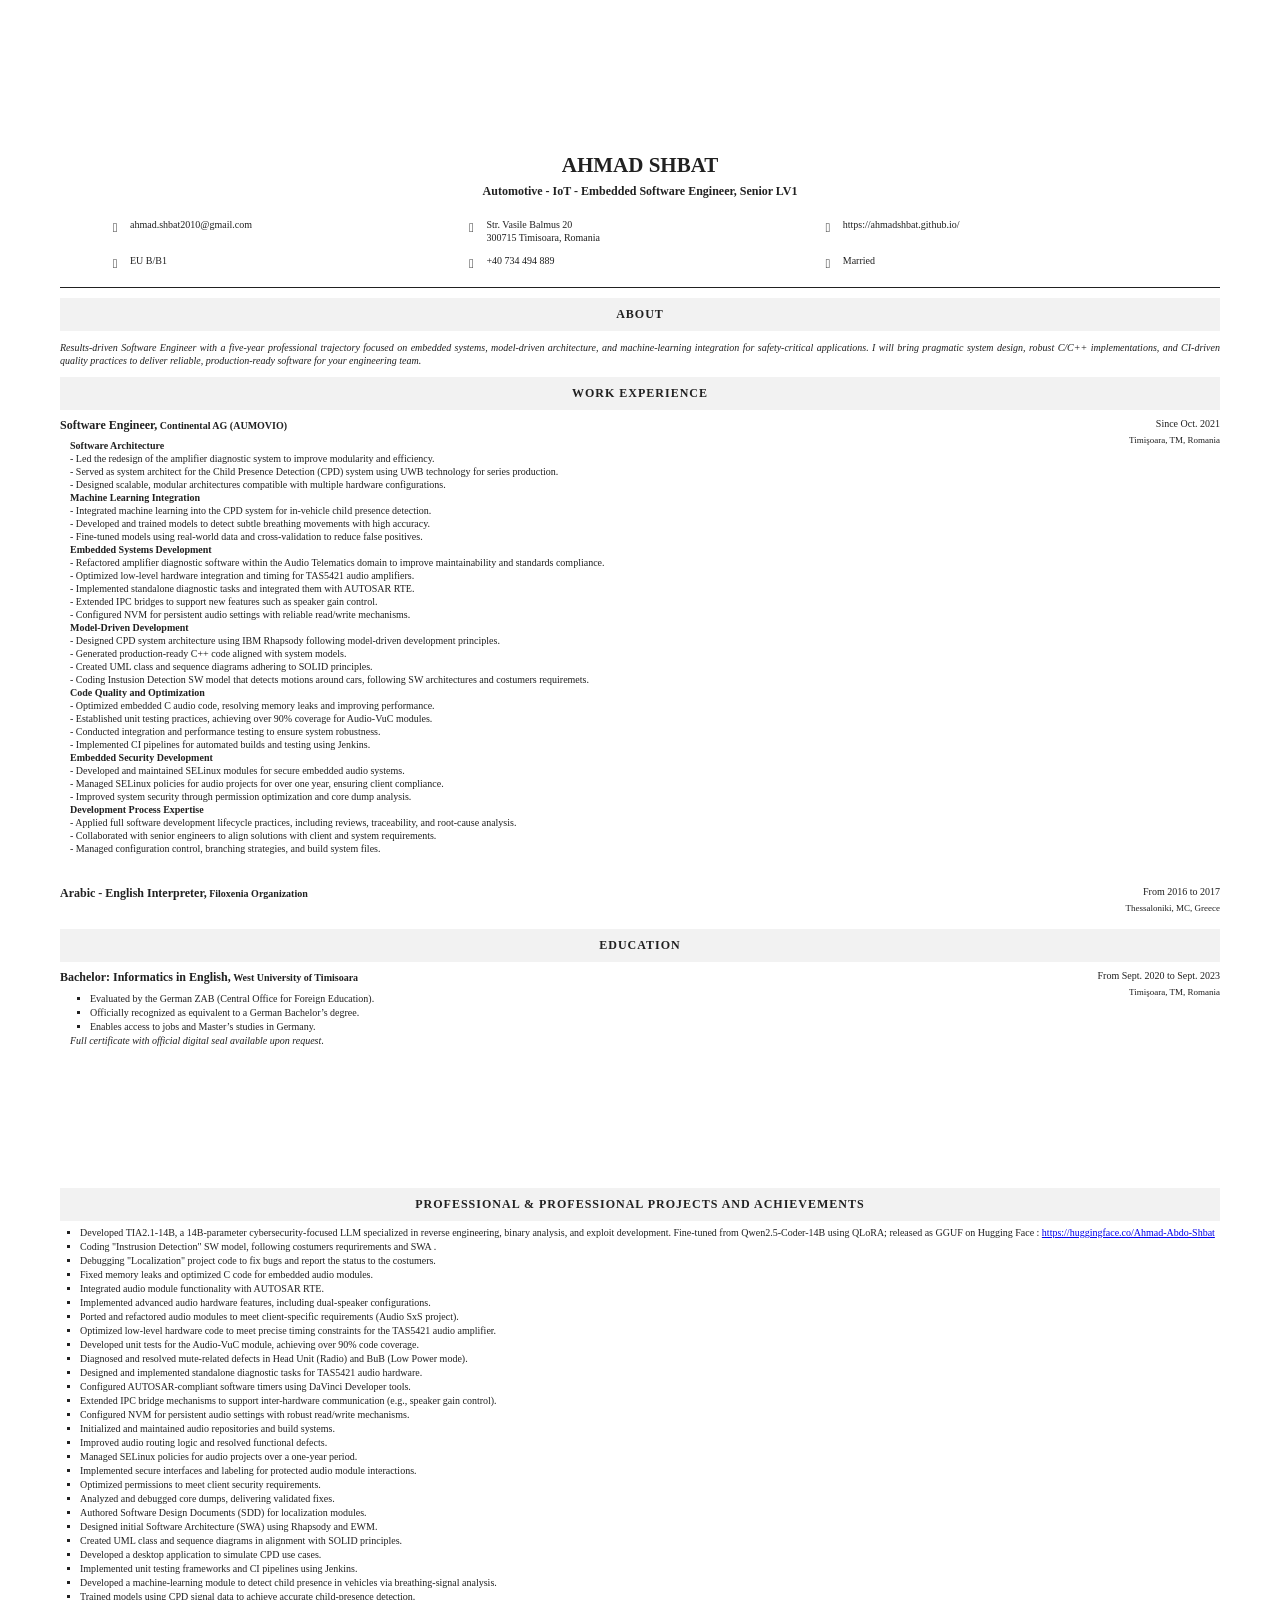
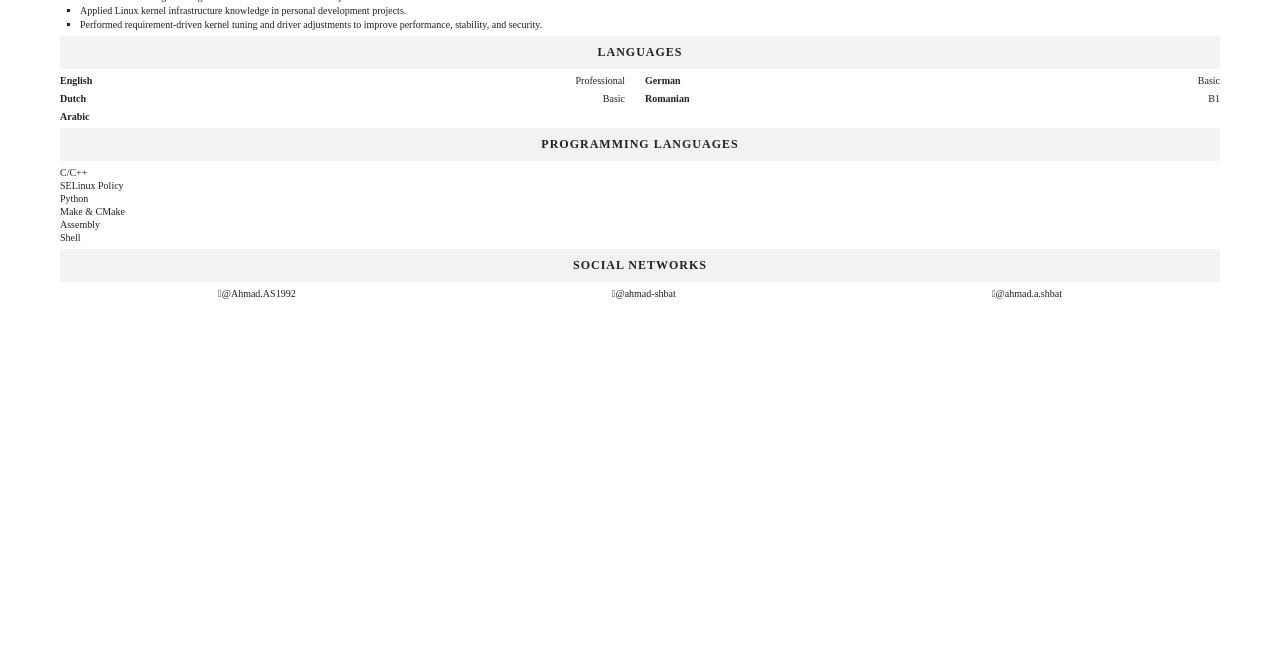
<file: cv.html>
<!DOCTYPE html>
<html>
<head>
  <base href="https://cvdesignr.com/">
  <meta charset="UTF-8">
  <meta name="viewport" content="width=device-width, initial-scale=1.0, shrink-to-fit=no">
  <link rel="apple-touch-icon" sizes="57x57" href="https://cvdesignr.com/apple-icon-57x57.png">
  <link rel="apple-touch-icon" sizes="60x60" href="https://cvdesignr.com/apple-icon-60x60.png">
  <link rel="apple-touch-icon" sizes="72x72" href="https://cvdesignr.com/apple-icon-72x72.png">
  <link rel="apple-touch-icon" sizes="76x76" href="https://cvdesignr.com/apple-icon-76x76.png">
  <link rel="apple-touch-icon" sizes="114x114" href="https://cvdesignr.com/apple-icon-114x114.png">
  <link rel="apple-touch-icon" sizes="120x120" href="https://cvdesignr.com/apple-icon-120x120.png">
  <link rel="apple-touch-icon" sizes="144x144" href="https://cvdesignr.com/apple-icon-144x144.png">
  <link rel="apple-touch-icon" sizes="152x152" href="https://cvdesignr.com/apple-icon-152x152.png">
  <link rel="apple-touch-icon" sizes="180x180" href="https://cvdesignr.com/apple-icon-180x180.png">
  <link rel="icon" type="image/png" sizes="192x192" href="https://cvdesignr.com/android-icon-192x192.png">
  <link rel="icon" type="image/png" sizes="32x32" href="https://cvdesignr.com/favicon-32x32.png">
  <link rel="icon" type="image/png" sizes="96x96" href="https://cvdesignr.com/favicon-96x96.png">
  <link rel="icon" type="image/png" sizes="16x16" href="https://cvdesignr.com/favicon-16x16.png">
  <link rel="manifest" href="https://cvdesignr.com/manifest.json">
  <meta name="msapplication-TileColor" content="#ffffff">
  <meta name="msapplication-TileImage" content="https://cvdesignr.com/ms-icon-144x144.png">
  <meta name="theme-color" content="#ffffff">
  <meta name="robots" content="noindex, nofollow">

    <link rel="stylesheet" href="/build/6343.6c8b109a.css" type="text/css" /><link rel="stylesheet" href="/build/publicResume.6b8291c0.css" type="text/css" />

      <style>
      #
      u6a5cbfc5f150d
      .cv-page p span a {
        pointer-events: all;
      }
    </style>
    <style type="text/css">
@font-face {
	font-family: "OpenSans";
	src: url('https://cvdesignr.com/site/template/assets/fonts/opensans-bold-webfont.woff2') format('woff2'), url('https://cvdesignr.com/site/template/assets/fonts/opensans-bold-webfont.woff') format('woff');
	font-weight: 700;
	font-style: normal;
}
@font-face {
	font-family: "OpenSans";
	src: url('https://cvdesignr.com/site/template/assets/fonts/opensans-regular-webfont.woff2') format('woff2'), url('https://cvdesignr.com/site/template/assets/fonts/opensans-regular-webfont.woff') format('woff');
	font-weight: 500;
	font-style: normal;
}
@font-face {
	font-family: "OpenSans";
	src: url('https://cvdesignr.com/site/template/assets/fonts/opensans-light-webfont.woff2') format('woff2'), url('https://cvdesignr.com/site/template/assets/fonts/opensans-light-webfont.woff') format('woff');
	font-weight: 100;
	font-style: normal;
}
</style>
<style type="text/css">
    @page { margin: 0cm; size: A4;}
    #u6a5cbfc5f150d * {margin:0;padding:0;box-sizing:border-box;font-size:14px;line-height:20px;}
    #u6a5cbfc5f150d b {
      font-weight: bold !important;
    }
    #u6a5cbfc5f150d sup {
      font-size: 90%;
      line-height: 0;
    }
    #u6a5cbfc5f150d b * {
      font-weight: bold !important;
    }
		#u6a5cbfc5f150d .cv-information-line.EMAIL a{ color: inherit; text-decoration: none; }
#u6a5cbfc5f150d .cv-information-line.WEBSITE a{ color: inherit; text-decoration: none; }
#u6a5cbfc5f150d .cv-information-line.DISABLED > .disabled-custom{
  font-size: 0.8em;
}
#u6a5cbfc5f150d .cv-information-line{ padding-left:25px; position:relative;word-wrap: break-word; }
#u6a5cbfc5f150d .cv-information-line:before{ font-family: 'FontAwesome'; position:absolute; left:0; top: 1px; font-size:13px; line-height:17px; text-align:center; width:20px; }
#u6a5cbfc5f150d .cv-information-line.EMAIL:before{ content: '\f0e0'; }
#u6a5cbfc5f150d .cv-information-line.BIRTH_DATE:before{ content: '\f073'; }
#u6a5cbfc5f150d .cv-information-line.WEBSITE:before{ content: '\f0c1'; }
#u6a5cbfc5f150d .cv-information-line.CAR_OWNER:before{ content: '\f1b9'; }
#u6a5cbfc5f150d .cv-information-line.BIKE_OWNER:before{ content: '\f206'; }
#u6a5cbfc5f150d .cv-information-line.MOBILE_PHONE:before{ content: '\f098'; }
#u6a5cbfc5f150d .cv-information-line.HOME_PHONE:before{ content: '\f098'; }
#u6a5cbfc5f150d .cv-information-line.MARITAL_STATUS:before{ content: '\f0c0'; }
#u6a5cbfc5f150d .cv-information-line.REMOTE_WORK:before{ content: '\f109'; }
#u6a5cbfc5f150d .cv-information-line.ADDRESS:before{ content: '\f015'; }
#u6a5cbfc5f150d .cv-information-line.NATIONALITY:before{ content: '\f11d'; }
#u6a5cbfc5f150d .cv-information-line.DRIVING_LICENSES:before{ content: '\f2c3'; }
#u6a5cbfc5f150d .cv-information-line.WORK_PERMITS:before{ content: '\f0f2'; }
#u6a5cbfc5f150d .cv-information-line.GEO_MOBILITY:before{ content: '\f041'; }
#u6a5cbfc5f150d .cv-information-line.DISABLED:before{ content: '\f29a'; }
#u6a5cbfc5f150d .cv-information-line.EMAIL{
  white-space: nowrap;
  word-break: normal;
}
#u6a5cbfc5f150d .block-csial .content-container .info-title{ display:none }
#u6a5cbfc5f150d .block-csial .content-container .info a{
    color: inherit;
    text-decoration: none;
}
#u6a5cbfc5f150d .nt-username a{
    color: inherit;
    text-decoration: none;
}




@font-face {
    font-family: 'Socicon';
    src: url('https://cvdesignr.com/site/template/views/templates/common/socialFont/Socicon.eot?xvgs9q');
    src: url('https://cvdesignr.com/site/template/views/templates/common/socialFont/Socicon.eot?xvgs9q#iefix') format('embedded-opentype'), url('https://cvdesignr.com/site/template/views/templates/common/socialFont/Socicon.woff2?xvgs9q') format('woff2'), url('https://cvdesignr.com/site/template/views/templates/common/socialFont/Socicon.ttf?xvgs9q') format('truetype'), url('https://cvdesignr.com/site/template/views/templates/common/socialFont/Socicon.woff?xvgs9q') format('woff'), url('https://cvdesignr.com/site/template/views/templates/common/socialFont/Socicon.svg?xvgs9q#Socicon') format('svg');
    font-weight: normal;
    font-style: normal;
}
#u6a5cbfc5f150d .block-csial .content-container{
    position:relative;
    overflow-wrap: break-word;
    word-wrap: break-word;
    -ms-word-break: break-all;
    word-break: break-all;
    word-break: break-word;
}
#u6a5cbfc5f150d .block-csial .content-container .socnrk-icon{ text-align: left; }
#u6a5cbfc5f150d .block-csial .content-container .socnrk-icon:before{
    position:absolute;
    width:18px;
    height:18px;
    left:0;
    top:0;
    background-size:contain;
    background-position:center;
}
#u6a5cbfc5f150d .nt-name.socnrk-icon{
    height: 18px;
    display: inline-block;
    position: relative;
    vertical-align: middle;
    width: 18px;
}
#u6a5cbfc5f150d .nt-username{
    display:inline-block;
}
#u6a5cbfc5f150d .socnrk-icon:before{
    /* use !important to prevent issues with browser extensions that change fonts */
    font-family: 'Socicon' !important;
    speak: none;
    font-style: normal;
    font-weight: normal;
    font-variant: normal;
    text-transform: none;
    line-height: 1;
    /* Better Font Rendering =========== */
    -webkit-font-smoothing: antialiased;
    -moz-osx-font-smoothing: grayscale;
}
#u6a5cbfc5f150d .socnrk-icon.bitbucket:before{
content: "\e909";
}
#u6a5cbfc5f150d .socnrk-icon.microsoft:before{
content: "\e90e";
}
#u6a5cbfc5f150d .socnrk-icon.messenger:before{
content: "\e906";
}
#u6a5cbfc5f150d .socnrk-icon.gamewisp:before{
content: "\e905";
}
#u6a5cbfc5f150d .socnrk-icon.behance:before{
content: "\e010";
}
#u6a5cbfc5f150d .socnrk-icon.deviantart:before{
content: "\e01a";
}
#u6a5cbfc5f150d .socnrk-icon.dribbble:before{
content: "\e021";
}
#u6a5cbfc5f150d .socnrk-icon.drupal:before{
content: "\e022";
}
#u6a5cbfc5f150d .socnrk-icon.facebook:before{
content: "\e028";
}
#u6a5cbfc5f150d .socnrk-icon.github:before{
content: "\e032";
}
#u6a5cbfc5f150d .socnrk-icon.google:before{
content: "\e034";
}
#u6a5cbfc5f150d .socnrk-icon.googleplus:before{
content: "\e038";
}
#u6a5cbfc5f150d .socnrk-icon.instagram:before{
content: "\e044";
}
#u6a5cbfc5f150d .socnrk-icon.linkedin:before{
content: "\e04c";
}
#u6a5cbfc5f150d .socnrk-icon.outlook:before{
content: "\e05d";
}
#u6a5cbfc5f150d .socnrk-icon.skype:before{
content: "\e073";
}
#u6a5cbfc5f150d .socnrk-icon.stackoverflow:before{
content: "\e07b";
}
#u6a5cbfc5f150d .socnrk-icon.telegram:before{
content: "\e087";
}
#u6a5cbfc5f150d .socnrk-icon.tumblr:before{
content: "\e08b";
}
#u6a5cbfc5f150d .socnrk-icon.twitter:before{
content: "\e08d";
}
#u6a5cbfc5f150d .socnrk-icon.viadeo:before{
content: "\e090";
}
#u6a5cbfc5f150d .socnrk-icon.vkontakte:before{
content: "\e095";
}
#u6a5cbfc5f150d .socnrk-icon.whatsapp:before{
content: "\e099";
}
#u6a5cbfc5f150d .socnrk-icon.xing:before{
content: "\e09f";
}
#u6a5cbfc5f150d .socnrk-icon.youtube:before{
content: "\e0a5";
}
#u6a5cbfc5f150d .socnrk-icon.pinterest:before{
content: "\e063";
}
#u6a5cbfc5f150d .socnrk-icon.researchgate:before{
content: "\e06e";
}
#u6a5cbfc5f150d .socnrk-icon.wechat:before{
font-family: 'FontAwesome' !important;
content: '\f1d7';
}
#u6a5cbfc5f150d .socnrk-icon.gitlab:before{
font-family: 'FontAwesome' !important;
content: '\f296';
}
#u6a5cbfc5f150d .socnrk-icon.twitch:before{
font-family: 'FontAwesome' !important;
content: '\f1e8';
}
#u6a5cbfc5f150d .socnrk-icon.kick:before{
font-family: inherit !important;
content: '';
display: inline-block;
width: 18px;
height: 18px;
background-color: currentColor;
-webkit-mask-image: url("data:image/svg+xml,%3Csvg xmlns='http://www.w3.org/2000/svg' viewBox='0 0 24 24'%3E%3Cpath fill='%23000' d='M1.333 0h8v5.333H12V2.667h2.667V0h8v8H20v2.667h-2.667v2.666H20V16h2.667v8h-8v-2.667H12v-2.666H9.333V24h-8Z'/%3E%3C/svg%3E");
mask-image: url("data:image/svg+xml,%3Csvg xmlns='http://www.w3.org/2000/svg' viewBox='0 0 24 24'%3E%3Cpath fill='%23000' d='M1.333 0h8v5.333H12V2.667h2.667V0h8v8H20v2.667h-2.667v2.666H20V16h2.667v8h-8v-2.667H12v-2.666H9.333V24h-8Z'/%3E%3C/svg%3E");
-webkit-mask-size: contain;
mask-size: contain;
-webkit-mask-position: center;
mask-position: center;
-webkit-mask-repeat: no-repeat;
mask-repeat: no-repeat;
}
#u6a5cbfc5f150d .socnrk-icon.tiktok:before{
font-family: 'FontAwesome' !important;
  content: "\f14c";
}
#u6a5cbfc5f150d .cv-page p span a{color:inherit!important;text-decoration:underline;pointer-events:none}
#u6a5cbfc5f150d .cv-page p a{color:#00e!important;text-decoration:underline;pointer-events:none}
#u6a5cbfc5f150d .cv-page .content-container ul p{}
#u6a5cbfc5f150d .cv-page .content-container p strong{font-weight: bold;}
#u6a5cbfc5f150d .cv-page .content-container p strong *{font-weight: bold;}
#u6a5cbfc5f150d .cv-page .content-container p u{text-decoration:underline;}
#u6a5cbfc5f150d .cv-page .content-container p u *{text-decoration:underline;}
#u6a5cbfc5f150d .cv-page .content-container p{margin: 0 !important;}
#u6a5cbfc5f150d .cv-page .content-container p::before{content: ""; display: inline-block;}
#u6a5cbfc5f150d .cv-page .block-free ul p{}
#u6a5cbfc5f150d .cv-page .block-free p strong{font-weight: bold;}
#u6a5cbfc5f150d .cv-page .block-free p strong *{font-weight: bold;}
#u6a5cbfc5f150d .cv-page .block-free p u{text-decoration:underline;}
#u6a5cbfc5f150d .cv-page .block-free p u *{text-decoration:underline;}
#u6a5cbfc5f150d .cv-page .block-free p{margin: 0 !important;}
#u6a5cbfc5f150d .cv-page .block-free p::before{content: ""; display: inline-block;}
#u6a5cbfc5f150d *{
    font-size: 10px;
    line-height: 13px;
            font-family: 'OpenSans';
                font-weight: 500;
        color: #212121;
  }
#u6a5cbfc5f150d .block-csial .content-container .socnrk-icon::before{
    color: #212121;
    position: relative;
    width: auto;
    height: auto;
    left: auto;
    top: auto;
  }
#u6a5cbfc5f150d .nt-name.socnrk-icon{
    display: inline-block;
    position: relative;
    vertical-align: baseline;
    height: auto;
    width: auto;
  }
#u6a5cbfc5f150d .template-base{
    position: relative;
    width: 100%;
    padding: 40px;
    min-height: 29.7cm;
    display: -webkit-box;
    display: -ms-flexbox;
    display: flex;
    -webkit-box-orient: vertical;
    -webkit-box-direction: normal;
    -ms-flex-direction: column;
    flex-direction: column;
  }
#u6a5cbfc5f150d .header{
    position: relative;
    min-height: 140px;
    z-index: 2;
    display: flex;
    flex-direction: column;
  }
#u6a5cbfc5f150d .header::after{
    content: '';
    display: block;
    clear: both;
  }
#u6a5cbfc5f150d .header__photo .cv-photo{
    margin: 0 auto;
  }
#u6a5cbfc5f150d .header__photo{
    margin-bottom: 5px;
  }
#u6a5cbfc5f150d .block-csial .content-container .nt-username{
    vertical-align: baseline;
  }
#u6a5cbfc5f150d .cv-photo{
    display: block;
    width: 200px;
    height: 200px;
    border-radius: 0;
          border-radius: 50%;
      }
#u6a5cbfc5f150d .header__meta{
    min-height: 100px;
    position: relative;
    min-width: 100%;
    border-bottom: #212121 1.5px solid;
    padding-bottom: 10px;
  }
#u6a5cbfc5f150d .header__meta--photo{
    padding-left: 40px;
    padding-right: 40px;
    min-width: unset;
    float: none;
    overflow: hidden;
  }
#u6a5cbfc5f150d .meta__bio-container.meta__bio-container--empty{
    display: none;
  }
#u6a5cbfc5f150d .cv-bio.set-bio{
    font-style: italic;
  }
#u6a5cbfc5f150d .meta__name{
    padding-bottom: 9px;
    text-align: center;
  }
#u6a5cbfc5f150d .header__meta .meta__name h1 .cv-username{
    color: #212121;
    padding-bottom: 5px;
          font-family: 'OpenSans';
              font-weight: 700;
        font-size: 21px;
    line-height: 18px;
  }
#u6a5cbfc5f150d .firstname{
    color: inherit;
    font-size: inherit;
    font-weight: inherit;
    line-height: inherit;
    font-family: inherit;
  }
#u6a5cbfc5f150d .lastname{
    color: inherit;
    font-size: inherit;
    font-weight: inherit;
    line-height: inherit;
    font-family: inherit;
        text-transform: uppercase;
      }
#u6a5cbfc5f150d .meta__name::after{
    content: '';
    clear: both;
    display: block;
  }
#u6a5cbfc5f150d .meta__information{
    padding-top: 10px;;
  }
#u6a5cbfc5f150d .footer{
    float: left;
    width: 100%;
  }
#u6a5cbfc5f150d .columns-SOCIAL_NETWORKS{
    display: -webkit-box;
    display: -ms-flexbox;
    display: flex;
    -webkit-box-orient: horizontal;
    -webkit-box-direction: normal;
    -ms-flex-direction: row;
    flex-direction: row;
    -ms-flex-wrap: wrap;
    flex-wrap: wrap;

  }
#u6a5cbfc5f150d .columns-SOCIAL_NETWORKS .content-container{
    -webkit-box-flex:1;
    -ms-flex:1;
    flex:1 1 auto;
    text-align: center;
  }
#u6a5cbfc5f150d .cv-job-sought{
    color: #212121;
    font-size: 12px;
    line-height: 15px;
          font-family: 'OpenSans';
              font-weight: 700;
        word-break: break-word;
    padding-top: 5px;
  }
#u6a5cbfc5f150d .meta__bio-container{
    position: relative;
    float: left;
    width: 100%;
  }
#u6a5cbfc5f150d .meta__bio-container .bio{
    padding: 5px 0;
  }
#u6a5cbfc5f150d .header__meta--photo .meta__bio-container .bio{
    position: relative;
    z-index: 10;
  }
#u6a5cbfc5f150d .main-container{
    width: 100%;
    height: 100%;
    background: #fff;
    -webkit-box-flex: 1;
    -ms-flex-positive: 1;
    flex-grow: 1;
    z-index: 5;
    padding: 20px;
  }
#u6a5cbfc5f150d .main-container::after{
    content: '';
    display: block;
    clear: both;
  }
#u6a5cbfc5f150d .asset{
    /*margin-right: 20px;*/
  }
#u6a5cbfc5f150d .cv-asset-label, #u6a5cbfc5f150d .info-line-title{
    color: #212121;
    font-weight: bold;
    display: inline-block;
    width: 50%;
  }
#u6a5cbfc5f150d .cv-asset-label.fullwidth, #u6a5cbfc5f150d .info-line-title.info-line-title--full-width{
     width: 100%;
  }
#u6a5cbfc5f150d .cv-asset-details.cv-asset-details--empty, #u6a5cbfc5f150d .info-line-contet.info-line-content--empty{
    display: none;
  }
#u6a5cbfc5f150d .cv-asset-details, #u6a5cbfc5f150d .info-line-content{
    float: right;
    width: 50%;
    text-align: right;
    display: inline-block;
    word-wrap: break-word;
  }
#u6a5cbfc5f150d .formation-content, #u6a5cbfc5f150d .pro-content{
    padding: 3px 0 0px 10px;
    width: 70%;
  }
#u6a5cbfc5f150d .cv-block .content-container{
    padding-bottom: 5px;
  }
#u6a5cbfc5f150d .cv-block .content-container:last-of-type{
    padding-bottom: 0;
  }
#u6a5cbfc5f150d .columns-CLASSIC_SKILLS .content-container, #u6a5cbfc5f150d .columns-IT_SKILLS .content-container, #u6a5cbfc5f150d .columns-LANGUAGE_SKILLS .content-container, #u6a5cbfc5f150d .columns-ASSETS .content-container{
    width: calc(50% - 15px);
    float: left;
  }
#u6a5cbfc5f150d .columns-CLASSIC_SKILLS, #u6a5cbfc5f150d .columns-IT_SKILLS, #u6a5cbfc5f150d .columns-LANGUAGE_SKILLS, #u6a5cbfc5f150d .columns-ASSETS{
    /*margin-right: -20px;*/
  }
#u6a5cbfc5f150d .columns-CLASSIC_SKILLS .content-container:nth-child(odd), #u6a5cbfc5f150d .columns-IT_SKILLS .content-container:nth-child(odd), #u6a5cbfc5f150d .columns-LANGUAGE_SKILLS .content-container:nth-child(odd), #u6a5cbfc5f150d .columns-ASSETS .content-container:nth-child(odd){
     margin-right: 20px;
   }
#u6a5cbfc5f150d .columns-CLASSIC_SKILLS .content-container:nth-child(even), #u6a5cbfc5f150d .columns-IT_SKILLS .content-container:nth-child(even), #u6a5cbfc5f150d .columns-LANGUAGE_SKILLS .content-container:nth-child(even), #u6a5cbfc5f150d .columns-ASSETS .content-container:nth-child(even){
    width: calc(50% - 5px);
  }
#u6a5cbfc5f150d .columns-CLASSIC_SKILLS::after, #u6a5cbfc5f150d .cv-content::after, #u6a5cbfc5f150d .columns-IT_SKILLS::after, #u6a5cbfc5f150d .columns-LANGUAGE_SKILLS::after, #u6a5cbfc5f150d .columns-ASSETS::after{
    content: '';
    display: block;
    clear: both;
  }
#u6a5cbfc5f150d .cv-information{
    display: -webkit-box;
    display: -ms-flexbox;
    display: flex;
    -webkit-box-orient: horizontal;
    -webkit-box-direction: normal;
    -ms-flex-direction: row;
    flex-direction: row;
    -ms-flex-wrap: wrap;
    flex-wrap: wrap;
  }
#u6a5cbfc5f150d .cv-information-line{
    width: calc(33% - 5px);
    margin-left: 5px;
    margin-bottom: 5px;
    display: inline-block;
  }
#u6a5cbfc5f150d .cv-information::after{
    content: '';
    display: block;
    clear: both;
  }
#u6a5cbfc5f150d .percent + .special-tests-scores, #u6a5cbfc5f150d .percent + p{
    padding-top: 12px;
  }
#u6a5cbfc5f150d p + .special-tests-scores{
    padding-top: 5px;
  }


  @media all and (-ms-high-contrast:none) {

    .main-container {
      flex: 1 1 auto;
    }
#u6a5cbfc5f150d .header__meta.header__meta--photo{
      min-width: 0px !important;
    }


  }
#u6a5cbfc5f150d .block{
    padding: 5px;
  }
#u6a5cbfc5f150d .cv-block{
    margin: 5px 0 0 0;
  }
#u6a5cbfc5f150d .column--px .cv-block:first-of-type{
    margin-top: 0;
  }
#u6a5cbfc5f150d .cv-block .cv-block-title .title-text span, #u6a5cbfc5f150d .title{
    color: #212121;
    font-size: 12px;
    line-height: 21px;
          font-family: 'OpenSans';
              font-weight: 700;
      }
#u6a5cbfc5f150d .cv-block .cv-block-title, #u6a5cbfc5f150d .title{
    margin-bottom: 5px;
    text-transform: uppercase;
    background: #f2f2f2;
    text-align: center;
    padding: 6px 0px;
    letter-spacing: 1px;
  }
#u6a5cbfc5f150d .title{
    margin-top: 10px;;
  }
#u6a5cbfc5f150d .cv-information-line{
    padding-bottom: 5px;
  }
#u6a5cbfc5f150d .cv-information-line::before, #u6a5cbfc5f150d .cv-information-line div, #u6a5cbfc5f150d .cv-information-line{
    color: #212121;
  }
#u6a5cbfc5f150d .percent{
    display: block;
    height: 1px;
    width: 100%;
    margin: 5px 0 0 0;
    position: relative;
    background-color: #010101;
    float: left;
  }
#u6a5cbfc5f150d .percent > .set-p{
    position: absolute;
    top: -1px;
    left: 0;
    height: 3px;
    background-color: #212121;
  }
#u6a5cbfc5f150d .pro-meta-header{
    width: 100%;
  }
#u6a5cbfc5f150d .pro-meta-header .pro-meta-header__container *, #u6a5cbfc5f150d .formation-header *{
    display: inline-block;
  }
#u6a5cbfc5f150d .pro-meta-header .pro-meta-header__container .container__left, #u6a5cbfc5f150d .formation-header__degree{
    float: left;
    width: 70%;
  }
#u6a5cbfc5f150d .pro-meta-header .pro-meta-header__container .container__right, #u6a5cbfc5f150d .formation-header__school{
    float: right;
    position: relative;
    width: 30%;
  }
#u6a5cbfc5f150d .pro-meta-header .pro-meta-header__container .container__right .pro-meta-header__date, #u6a5cbfc5f150d .pro-meta-header .pro-meta-header__container .container__right .place, #u6a5cbfc5f150d .formation-header__date, #u6a5cbfc5f150d .school__place{
    display: block;
    text-align: right;
  }
#u6a5cbfc5f150d .pro-meta-header .pro-meta-header__container .container__right .place, #u6a5cbfc5f150d .school__place{
    position: absolute;
    top: auto;
    right: 0;
  }
#u6a5cbfc5f150d .pro-meta-header .pro-meta-header__container::after, #u6a5cbfc5f150d .formation-header::after{
    content: '';
    display: block;
    clear: both;
  }
#u6a5cbfc5f150d .pro-meta-header .pro-meta-header__container .label{
    color: #212121;
    font-size: 12px;
    line-height: 21px;
          font-family: 'OpenSans';
              font-weight: 700;
      }
#u6a5cbfc5f150d .pro-meta-header .pro-meta-header__container .place{
    color: #212121;
    font-size: 9px;
    line-height: 16px;
      font-family: 'OpenSans';
        font-weight: 500;
    }
#u6a5cbfc5f150d .place{
    white-space: nowrap;
    overflow: hidden;
    text-overflow: ellipsis;
    width: 100%;
  }
#u6a5cbfc5f150d .pro-meta-header__date, #u6a5cbfc5f150d .pro-meta-header__date span, #u6a5cbfc5f150d .formation-header__date, #u6a5cbfc5f150d .formation-header__date span{
    color: #212121;
    font-size: 10px;
    line-height: 17px;
      font-family: 'OpenSans';
        font-weight: 500;
    }
#u6a5cbfc5f150d .pro-meta-header__company, #u6a5cbfc5f150d .school__name{
    color: #212121;
    font-size: 10px;
    line-height: 17px;
      font-family: 'OpenSans';
        font-weight: 700;
    }
#u6a5cbfc5f150d ul{
    margin: 0;
    padding-left: 20px;
  }
#u6a5cbfc5f150d ul li{
    list-style-type: square;
    padding: 0;
    margin-top: 1px;
    margin-bottom: 1px;
  }
#u6a5cbfc5f150d .formation-header__label{
    display: inline-block;
    color: #212121;
    font-size: 12px;
    line-height: 21px;
      font-family: 'OpenSans';
        font-weight: 700;
    }
#u6a5cbfc5f150d .formation-header__school .school__name, #u6a5cbfc5f150d .formation-header__school .school__place, #u6a5cbfc5f150d .formation-header__school{
    display: inline-block;
  }
#u6a5cbfc5f150d .formation-header__school .school__place{
    color: #212121;
    font-size: 9px;
    line-height: 16px;
      font-family: 'OpenSans';
        font-weight: 500;
    }
#u6a5cbfc5f150d .formation, #u6a5cbfc5f150d .pro-experience{
    padding-bottom:  10px;
  }
#u6a5cbfc5f150d .block-contents .content-container:last-child .formation{
    padding-bottom: 0px;
  }
#u6a5cbfc5f150d .block-contents .content-container:last-child .pro-experience{
    padding-bottom: 0px;
  }
#u6a5cbfc5f150d .block-contents .content-container:last-child .cv-content.no-content{
    padding-bottom: 17px;
  }
#u6a5cbfc5f150d .cv-information-line.EMAIL{
  white-space: nowrap;
  word-break: normal;
}

</style>
    <script type="text/javascript">
    window.maxOffset = 0;
    window.siteurl = "https://cvdesignr.com";
    window.lang = "en_GB";
    window.currentVersion = '9.5';
        window.leaveApi = '/ajax/publicCv/17583522/1963368/leave';
        window.CVDR = {
      CV: {
        publicKey: '693e1fbac0abc',
                customSuffix: 'se-ahmadshbat'
              },
      isPreview: false,
    };
  </script>

                  <meta property="og:locale:alternate" content="en_US"/>
                <meta property="og:locale:alternate" content="fr_FR"/>
                <meta property="og:locale:alternate" content="de_DE"/>
                <meta property="og:locale:alternate" content="es_ES"/>
                <meta property="og:locale:alternate" content="it_IT"/>
                <meta property="og:locale:alternate" content="nl_NL"/>
        <meta property="og:image" content="https://cdn2.cvdesignr.com/u/cv/thumbnails/f52bef29-621a-41fa-9358-1027fe26c51a.jpg"/>
  <meta property="og:locale" content="en_GB"/>
  <meta property="og:title" content="            Ahmad Shbat
      "/>
  <meta property="og:type" content="website"/>
      <title>            Ahmad Shbat
      </title>
    <meta name="description" content="AHMAD SHBAT - Public CV"/>
    <link rel="canonical" href="https://cvdesignr.com/p/se-ahmadshbat"/>

  
  <link rel="stylesheet" href="/build/jq.6bb8cd83.css" type="text/css" />

  
<script>
  dataLayer = [];
</script>
    <script>(function (w, d, s, l, i) {
        w[l] = w[l] || [];
        w[l].push({
          'gtm.start':
            new Date().getTime(), event: 'gtm.js'
        });
        var f = d.getElementsByTagName(s)[0],
          j = d.createElement(s), dl = l != 'dataLayer' ? '&l=' + l : '';
        j.async = true;
        j.src =
          'https://www.googletagmanager.com/gtm.js?id=' + i + dl;
        f.parentNode.insertBefore(j, f);
      })(window, document, 'script', 'dataLayer', 'GTM-M7VJ3QG');</script>


<script
        src="https://browser.sentry-cdn.com/6.0.2/bundle.min.js"
        integrity="sha384-mPF153CKKRhOGUecfj8Bo9gMzP/39GkWXC498PTR2t9NU6SRnQQpCM2b3hiUTsEo"
        crossorigin="anonymous"
></script>
<script type="text/javascript">
  Sentry.init({
    dsn: 'https://1ba6e89e3e964c33bc8f9933749ee3d3@sentry.io/1395597',
    environment: 'production'
  });
  </script>

<script src="https://cdn.cvdesignr.com/static/landing/spfct_v3_cvdesignr.js"></script>


<style>
  body { background: transparent !important; margin: 0; padding: 0; }
  .public-cv__wrapper { padding: 0 !important; margin: 0 !important; background: transparent !important; }
  
  @media print {
      @page {
          size: A4;
          margin: 0 !important;
      }
      body, html, .main-container, .public-cv__wrapper, #public-cv, .cv-pages-list, .cv-page, .template-base {
          display: block !important;
          visibility: visible !important;
          opacity: 1 !important;
          background: white !important;
          margin: 0 !important;
          padding: 0 !important;
          box-shadow: none !important;
          border: none !important;
          width: 100% !important;
          max-width: none !important;
      }
      .template-base {
          padding: 10mm !important; /* Proper internal padding for content */
          min-height: 0 !important;
          height: auto !important;
      }
      .main-container {
          padding: 0 !important;
      }
      /* Prevent extra empty page */
      html, body {
          height: auto !important;
          min-height: 0 !important;
      }
      * {
          -webkit-print-color-adjust: exact !important;
          color-adjust: exact !important;
          print-color-adjust: exact !important;
      }
  }
</style>
</head>

<body>

  
<noscript><iframe src="https://www.googletagmanager.com/ns.html?id=GTM-M7VJ3QG"
                  height="0" width="0" style="display:none;visibility:hidden"></iframe></noscript>

<div id="fb-root"></div>
<script>(function(d, s, id) {
    var js, fjs = d.getElementsByTagName(s)[0];
    if (d.getElementById(id)) return;
    js = d.createElement(s); js.id = id;
    js.src = "//connect.facebook.net/en_GB/sdk.js#xfbml=1&version=v2.5&appId=426259607572476";
    fjs.parentNode.insertBefore(js, fjs);
  }(document, 'script', 'facebook-jssdk'));

  window.fbAsyncInit = function() {

  };
</script>

        
<script id="gtag-m" async src="https://www.googletagmanager.com/gtag/js?id=UA-102068408-6"></script>
<script>
                    window.dataLayer = window.dataLayer || [];

  function gtag() {
    dataLayer.push(arguments);
  }

  gtag('js', new Date());
  gtag('config', 'UA-102068408-6');
</script>






  <div class="public-cv__wrapper">
      <div id="public-cv">
        <div id="u6a5cbfc5f150d" class="cv-pages-list">
                      <div class="cv-page" style="position:relative;min-height:29.7cm;" columns-container="true" container-page-number="1"><div class="template-base">
  <div class="main-container">
    <div class="header">
      <div class="header__photo">
                  																					<div class="cv-photo"
			 style="
				 background-position:center;
				 background-repeat:no-repeat;
				 background-size:100% auto;
				 background-image:url(https://cdn2.cvdesignr.com/u/users/5c28a7515d804/0e7f5d482d911c2fe1e1c28fef74beb2b65e54cc.jpg);			 width:91px;
			 height:91px;
			 				 					 						 background-position:center 0px;
					 				 			 "
					resizable="true"
						resizable-callback="resizedCvPhoto"
			resizable-constraint-ratio="1"
			resizable-min-height="10"
			resizable-max-height="200"
			resizable-min-width="10"
			resizable-max-width="200"
					 profile-picture="true"
			 profile-picture-hovertrigger="parent"
			 			  movable-cover-background="true"
			  data-cv-photo-bg-drag-axis="y"
			  data-photo-iw="955"
			  data-photo-ih="1280"
			 			 movable-background-callback="movedBackgroundPhoto"></div>
              </div>
      <div class="header__meta header__meta--photo ">
        <div class="meta__name">
          <div class="meta__name-container">
            <h1><div class="cv-username" username-data-container="true">
    <span class="firstname ">AHMAD</span>
    <span class="lastname lastname">SHBAT</span>
</div>
</h1>
            <div class="cv-job-sought"
     cvvariant-data-container="true">
         Automotive   -   IoT   -   Embedded Software Engineer, Senior LV1 
     </div>          </div>
        </div>
        <div class="meta__information">
                                                                                                                                                                                                                                                                                                                                                                                                                                                                                                                              
<div class="cv-information  " information-fields-container="true">

  
  
          
                                
                  
                          <div class="cv-information-line EMAIL" information-field="true" information-id="251313090">
              <a href="mailto:ahmad.shbat2010@gmail.com" target="_blank">ahmad.shbat2010@gmail.com</a>              </div>
            
          
        

          
  
          
                                
                                                            <div class="cv-information-line ADDRESS" information-field="true" information-id="251313089">
                <div class="cv-address">
                  Str. Vasile Balmus 20<br />
300715 Timisoara, Romania
                </div>
                </div>
                          
          
        

          
  
              
  
          
                                
                                            <div class="cv-information-line WEBSITE" information-field="true" information-id="251313087">
                                          <a href="https://ahmadshbat.github.io/" target="_blank" rel="noopener nofollow">https://ahmadshbat.github.io/</a>              </div>
                      
        

          
  
              
  
          
                                
                                                        <div class="cv-information-line DRIVING_LICENSES" information-field="true" information-id="251313085">
              <div class="cv-driving-licenses-list">
                                                      <div class="cv-driving-license">
                                              EU B/B1
                                          </div>
                                                </div>
              </div>
            
          
        

          
  
              
  
              
  
          
                                
                              
                          <div class="cv-information-line MOBILE_PHONE" information-field="true" information-id="251313082">
              +40 734 494 889
              </div>
            
          
        

          
  
              
  
          
                                
                  
            <div class="cv-information-line MARITAL_STATUS" information-field="true" information-id="251313080">
            <div class="cv-marital-status">
                            Married
            </div>
            </div>

          
        

          
  
        
  
</div>
        </div>
      </div>
            <div class="meta__bio-container">
                <div class="title" block-title="true" variable-type="META" variable-name="aboutLabel">About</div>
                <div class="bio">
          

<div class="cv-bio set-bio"
     cvvariant-data-container="true">
    <p style="text-align: justify; display: block; font-size: inherit; color: inherit; font-family: inherit">Results-driven Software Engineer with a five-year professional trajectory focused on embedded systems, model-driven architecture, and machine-learning integration for safety-critical applications. I will bring pragmatic system design, robust C/C++ implementations, and CI-driven quality practices to deliver reliable, production-ready software for your engineering team.</p>
</div>        </div>
      </div>
          </div>

    <div class="column">
      
																																										
<div class="cv-container tpl70-main-column column--content cv-container--has-block"
		 blocks-container="true"
		 container-name="tpl70-main-column"
		 container-nb-blocks="2"
		 container-max-nb-blocks="-1"
		 container-restricted-types="PRO_EXPERIENCES,ASSO_EXPERIENCES,COMPLEMENTARY_EDUCATION,EDUCATION,CLASSIC_SKILLS,LANGUAGE_SKILLS,IT_SKILLS,ASSETS,INTERESTS,TRAVELS,REFERENCES,ACHIEVEMENTS,FREE,SOCIAL_NETWORKS"
		 container-class-connected="column--content"
		 >
			
			    




        


    
    
        <div class="cv-block block-proxp block-proxp--only" 
            block="true" 
            block-id="213847036"
            block-type="PRO_EXPERIENCES" 
            block-set-container-name="tpl70-main-column"
            block-type-options="">

        
            <div
  class="cv-block-title "
  block-title="true"
  block-parent-id="213847036"
      disabled-add-icon="true"
      >
                  <span class="title-text">
        <span>Work experience</span>
          </span>
      </div>

            
            
                        
            
            
                                    <div class="block-contents columns-PRO_EXPERIENCES"
                    contents-container="true"
                    connected-to="columns-PRO_EXPERIENCES">
                
                                
              
                                                                                
                                      
                                                                                                                
                
                                                
                                <div class="content-container timelineable tot2" single-content="true" single-content-id="95282970"
                     single-content-type="JOB_CONTENT" empty-key="" is-empty="0" is-content-generated="0"">
                    <div class="cv-content pro-experience with-label contenu">
  <div class="pro-meta-header">
    <div class="pro-meta-header__container">
      <div class="container__left">
        <div class="label">
          Software Engineer,
        </div>
        <div class="pro-meta-header__company">
          Continental AG (AUMOVIO)
        </div>
      </div>
      <div class="container__right">
        <div class="pro-meta-header__date">
          
		
    Since <span class="start-date">Oct.  2021</span>

	
	
        </div>
                  <div class="place">
            Timişoara, TM, Romania
          </div>
              </div>
    </div>
  </div>
  <div class="pro-content">
    <p><strong>Software Architecture</strong></p><p>- Led the redesign of the amplifier diagnostic system to improve modularity and efficiency.</p><p>- Served as system architect for the Child Presence Detection (CPD) system using UWB technology for series production.</p><p>- Designed scalable, modular architectures compatible with multiple hardware configurations.</p><p><strong>Machine Learning Integration</strong></p><p>- Integrated machine learning into the CPD system for in-vehicle child presence detection.</p><p>- Developed and trained models to detect subtle breathing movements with high accuracy.</p><p>- Fine-tuned models using real-world data and cross-validation to reduce false positives.</p><p><strong>Embedded Systems Development</strong></p><p>- Refactored amplifier diagnostic software within the Audio Telematics domain to improve maintainability and standards compliance.</p><p>- Optimized low-level hardware integration and timing for TAS5421 audio amplifiers.</p><p>- Implemented standalone diagnostic tasks and integrated them with AUTOSAR RTE.</p><p>- Extended IPC bridges to support new features such as speaker gain control.</p><p>- Configured NVM for persistent audio settings with reliable read/write mechanisms.</p><p><strong>Model-Driven Development</strong></p><p>- Designed CPD system architecture using IBM Rhapsody following model-driven development principles.</p><p>- Generated production-ready C++ code aligned with system models.</p><p>- Created UML class and sequence diagrams adhering to SOLID principles.</p><p>- Coding Instusion Detection SW model that detects motions around cars, following SW architectures and costumers requiremets.</p><p><strong>Code Quality and Optimization</strong></p><p>- Optimized embedded C audio code, resolving memory leaks and improving performance.</p><p>- Established unit testing practices, achieving over 90% coverage for Audio-VuC modules.</p><p>- Conducted integration and performance testing to ensure system robustness.</p><p>- Implemented CI pipelines for automated builds and testing using Jenkins.</p><p><strong>Embedded Security Development</strong></p><p>- Developed and maintained SELinux modules for secure embedded audio systems.</p><p>- Managed SELinux policies for audio projects for over one year, ensuring client compliance.</p><p>- Improved system security through permission optimization and core dump analysis.</p><p><strong>Development Process Expertise</strong></p><p>- Applied full software development lifecycle practices, including reviews, traceability, and root-cause analysis.</p><p>- Collaborated with senior engineers to align solutions with client and system requirements.</p><p>- Managed configuration control, branching strategies, and build system files.</p><p></p>
  </div>
</div>                </div>
                
                



                

                

            
                
                                
              
                                                                                
                                      
                                                                                                                
                
                                                
                                <div class="content-container timelineable tot2" single-content="true" single-content-id="95282967"
                     single-content-type="JOB_CONTENT" empty-key="" is-empty="0" is-content-generated="0"">
                    <div class="cv-content pro-experience with-label contenu no-content">
  <div class="pro-meta-header">
    <div class="pro-meta-header__container">
      <div class="container__left">
        <div class="label">
          Arabic - English Interpreter,
        </div>
        <div class="pro-meta-header__company">
          Filoxenia Organization
        </div>
      </div>
      <div class="container__right">
        <div class="pro-meta-header__date">
          
	
    		From <span class="start-date">2016</span> to <span class="end-date">2017</span>

	
        </div>
                  <div class="place">
            Thessaloniki, MC, Greece
          </div>
              </div>
    </div>
  </div>
  <div class="pro-content">
    
  </div>
</div>                </div>
                
                



                                    </div>
                

                

            
        
        </div>

    

						
		
			
			    




        


    
    
        <div class="cv-block block-education block-education--only" 
            block="true" 
            block-id="213847049"
            block-type="EDUCATION" 
            block-set-container-name="tpl70-main-column"
            block-type-options="">

        
            <div
  class="cv-block-title "
  block-title="true"
  block-parent-id="213847049"
      disabled-add-icon="true"
      >
                  <span class="title-text">
        <span>Education</span>
          </span>
      </div>

            
            
                        
            
            
                                    <div class="block-contents columns-EDUCATION"
                    contents-container="true"
                    connected-to="columns-EDUCATION">
                
                                
              
                                                                                
                                      
                                                                                                                
                
                                                
                                <div class="content-container timelineable tot1" single-content="true" single-content-id="64040864"
                     single-content-type="DIPLOMA_CONTENT" empty-key="" is-empty="0" is-content-generated="0"">
                    <div class="cv-content formation with-label contenu">
  <div class="formation-header">
    <div class="formation-header__degree">
      <div class="formation-header__label">Bachelor: Informatics in English,</div>
      <div class="school__name">West University of Timisoara</div>
    </div>
    <div class="formation-header__school">
      <div class="formation-header__date">
        
	
    		From <span class="start-date">Sept.  2020</span> to <span class="end-date">Sept.  2023</span>

	
      </div>
              <div class="school__place">
          Timişoara, TM, Romania
        </div>
          </div>

  </div>
  <div class="formation-content">
    <ul><li><p>Evaluated by the German ZAB (Central Office for Foreign Education).</p></li><li><p>Officially recognized as equivalent to a German Bachelor’s degree.</p></li><li><p>Enables access to jobs and Master’s studies in Germany.</p></li></ul><p><em>Full certificate with official digital seal available upon request</em>.</p>
  </div>
</div>                </div>
                
                



                                    </div>
                

                

            
        
        </div>

    

						
		
			
			
			
			
			
			
	
	</div>
    </div>
  </div>
</div>
</div>
            <div class="cv-page-separator"></div>
                      <div class="cv-page" style="position:relative;min-height:29.7cm;" columns-container="true" container-page-number="2"><div class="template-base">
  <div class="main-container">
    <div class="column">
      
																																																																		
<div class="cv-container tpl70-p2-main-column column--content cv-container--has-block"
		 blocks-container="true"
		 container-name="tpl70-p2-main-column"
		 container-nb-blocks="5"
		 container-max-nb-blocks="-1"
		 container-restricted-types="PRO_EXPERIENCES,ASSO_EXPERIENCES,COMPLEMENTARY_EDUCATION,EDUCATION,CLASSIC_SKILLS,LANGUAGE_SKILLS,IT_SKILLS,ASSETS,INTERESTS,TRAVELS,REFERENCES,ACHIEVEMENTS,FREE,SOCIAL_NETWORKS"
		 container-class-connected="column--content"
		 >
			
			
			
			    




        


    
    

						
		
			
			    







    
    
        <div class="cv-block block-free" 
            block="true" 
            block-id="213847038"
            block-type="FREE" 
            block-set-container-name="tpl70-p2-main-column"
            block-type-options="">

        
            <div
  class="cv-block-title "
  block-title="true"
  block-parent-id="213847038"
      disabled-add-icon="true"
          disabled-add-content="true"
  >
                  <span class="title-text">
        <span>PROFESSIONAL &amp; PROFESSIONAL PROJECTS AND ACHIEVEMENTS</span>
          </span>
      </div>

                            <div class="block-html" free-block-content="true">
                                          <ul><li><p>Developed TIA2.1-14B, a 14B-parameter cybersecurity-focused LLM specialized in reverse engineering, binary analysis, and exploit development. Fine-tuned from Qwen2.5-Coder-14B using QLoRA; released as GGUF on Hugging Face : <a target="_blank" href="https://huggingface.co/Ahmad-Abdo-Shbat/TIA2.1-14B-GGUF">https://huggingface.co/Ahmad-Abdo-Shbat</a></p></li><li><p>Coding "Instrusion Detection" SW model, following costumers requrirements and SWA .</p></li><li><p>Debugging "Localization" project code to fix bugs and report the status to the costumers.</p></li><li><p>Fixed memory leaks and optimized C code for embedded audio modules.</p></li><li><p>Integrated audio module functionality with AUTOSAR RTE.</p></li><li><p>Implemented advanced audio hardware features, including dual-speaker configurations.</p></li><li><p>Ported and refactored audio modules to meet client-specific requirements (Audio SxS project).</p></li><li><p>Optimized low-level hardware code to meet precise timing constraints for the TAS5421 audio amplifier.</p></li><li><p>Developed unit tests for the Audio-VuC module, achieving over 90% code coverage.</p></li><li><p>Diagnosed and resolved mute-related defects in Head Unit (Radio) and BuB (Low Power mode).</p></li><li><p>Designed and implemented standalone diagnostic tasks for TAS5421 audio hardware.</p></li><li><p>Configured AUTOSAR-compliant software timers using DaVinci Developer tools.</p></li><li><p>Extended IPC bridge mechanisms to support inter-hardware communication (e.g., speaker gain control).</p></li><li><p>Configured NVM for persistent audio settings with robust read/write mechanisms.</p></li><li><p>Initialized and maintained audio repositories and build systems.</p></li><li><p>Improved audio routing logic and resolved functional defects.</p></li><li><p>Managed SELinux policies for audio projects over a one-year period.</p></li><li><p>Implemented secure interfaces and labeling for protected audio module interactions.</p></li><li><p>Optimized permissions to meet client security requirements.</p></li><li><p>Analyzed and debugged core dumps, delivering validated fixes.</p></li><li><p>Authored Software Design Documents (SDD) for localization modules.</p></li><li><p>Designed initial Software Architecture (SWA) using Rhapsody and EWM.</p></li><li><p>Created UML class and sequence diagrams in alignment with SOLID principles.</p></li><li><p>Developed a desktop application to simulate CPD use cases.</p></li><li><p>Implemented unit testing frameworks and CI pipelines using Jenkins.</p></li><li><p>Developed a machine-learning module to detect child presence in vehicles via breathing-signal analysis.</p></li><li><p>Trained models using CPD signal data to achieve accurate child-presence detection.</p></li><li><p>Applied Linux kernel infrastructure knowledge in personal development projects.</p></li><li><p>Performed requirement-driven kernel tuning and driver adjustments to improve performance, stability, and security.</p></li></ul>
                                    </div>
            
            
                        
            
            
        
        </div>

    

						
		
			
			    




        


    
    
        <div class="cv-block block-skillset block-lnskill" 
            block="true" 
            block-id="213847040"
            block-type="LANGUAGE_SKILLS" 
            block-set-container-name="tpl70-p2-main-column"
            block-type-options="">

        
            <div
  class="cv-block-title "
  block-title="true"
  block-parent-id="213847040"
      disabled-add-icon="true"
      >
                  <span class="title-text">
        <span>Languages</span>
          </span>
      </div>

            
            
                        
            
            
                                    <div class="block-contents columns-LANGUAGE_SKILLS"
                    contents-container="true"
                    connected-to="columns-LANGUAGE_SKILLS">
                
                                
              
                                                                                
                    
                                                                                                                                    
                
                                                                                    
                                <div class="content-container has-details tot5" single-content="true" single-content-id="246438623"
                     single-content-type="SKILL_CONTENT" empty-key="" is-empty="0" is-content-generated="0"">
                    <div class="cv-content asset with-label contenu">
    <div
    class="cv-asset-label ">
        English
  </div>
  <div
    class="cv-asset-details ">
        <p>Professional</p>
      </div>


</div>                </div>
                
                



                

                

            
                
                                
              
                                                                                
                    
                                                                                                                                    
                
                                                                                    
                                <div class="content-container has-details tot5" single-content="true" single-content-id="246438625"
                     single-content-type="SKILL_CONTENT" empty-key="" is-empty="0" is-content-generated="0"">
                    <div class="cv-content asset with-label contenu">
    <div
    class="cv-asset-label ">
        German
  </div>
  <div
    class="cv-asset-details ">
        <p>Basic</p>
      </div>


</div>                </div>
                
                



                

                

            
                
                                
              
                                                                                
                    
                                                                                                                                    
                
                                                                                    
                                <div class="content-container has-details tot5" single-content="true" single-content-id="246438624"
                     single-content-type="SKILL_CONTENT" empty-key="" is-empty="0" is-content-generated="0"">
                    <div class="cv-content asset with-label contenu">
    <div
    class="cv-asset-label ">
        Dutch
  </div>
  <div
    class="cv-asset-details ">
        <p>Basic </p>
      </div>


</div>                </div>
                
                



                

                

            
                
                                
              
                                                                                
                    
                                                                                                                                    
                
                                                                                    
                                <div class="content-container has-details tot5" single-content="true" single-content-id="246438622"
                     single-content-type="SKILL_CONTENT" empty-key="" is-empty="0" is-content-generated="0"">
                    <div class="cv-content asset with-label contenu">
    <div
    class="cv-asset-label ">
        Romanian
  </div>
  <div
    class="cv-asset-details ">
        <p>B1</p>
      </div>


</div>                </div>
                
                



                

                

            
                
                                
              
                                                                                
                    
                                                                                                                                    
                
                                                
                                <div class="content-container tot5" single-content="true" single-content-id="246438621"
                     single-content-type="SKILL_CONTENT" empty-key="" is-empty="0" is-content-generated="0"">
                    <div class="cv-content asset with-label contenu">
    <div
    class="cv-asset-label fullwidth">
        Arabic
  </div>
  <div
    class="cv-asset-details cv-asset-details--empty">
        
      </div>


</div>                </div>
                
                



                                    </div>
                

                

            
        
        </div>

    

						
		
			
			
			    







    
    
        <div class="cv-block block-free" 
            block="true" 
            block-id="213847037"
            block-type="FREE" 
            block-set-container-name="tpl70-p2-main-column"
            block-type-options="">

        
            <div
  class="cv-block-title "
  block-title="true"
  block-parent-id="213847037"
      disabled-add-icon="true"
          disabled-add-content="true"
  >
                  <span class="title-text">
        <span>PROGRAMMING
LANGUAGES</span>
          </span>
      </div>

                            <div class="block-html" free-block-content="true">
                                          <p>C/C++</p><p>SELinux Policy</p><p>Python</p><p>Make &amp; CMake</p><p>Assembly</p><p>Shell</p>
                                    </div>
            
            
                        
            
            
        
        </div>

    

						
		
			
			    




        


    
    
        <div class="cv-block block-csial" 
            block="true" 
            block-id="213847041"
            block-type="SOCIAL_NETWORKS" 
            block-set-container-name="tpl70-p2-main-column"
            block-type-options="">

        
            <div
  class="cv-block-title "
  block-title="true"
  block-parent-id="213847041"
      disabled-add-icon="true"
      >
                  <span class="title-text">
        <span>Social networks</span>
          </span>
      </div>

            
            
                        
            
            
                                    <div class="block-contents columns-SOCIAL_NETWORKS"
                    contents-container="true"
                    connected-to="columns-SOCIAL_NETWORKS">
                
                                
              
                                                                                
                    
                                                                
                
                                                
                                <div class="content-container tot3" single-content="true" single-content-id="56999903"
                     single-content-type="SOCIAL_NETWORK_CONTENT" empty-key="" is-empty="0" is-content-generated="0"">
                    <div class="contenu">
    <span class="nt-name socnrk-icon facebook"></span><span class="nt-username">
         
  <a href="https://www.facebook.com/Ahmad.AS1992" target="_blank"
     rel="nofollow">@Ahmad.AS1992</a>

    </span>
    <div style="clear: both;"></div>
</div>
                </div>
                
                



                

                

            
                
                                
              
                                                                                
                    
                                                                
                
                                                
                                <div class="content-container tot3" single-content="true" single-content-id="56999902"
                     single-content-type="SOCIAL_NETWORK_CONTENT" empty-key="" is-empty="0" is-content-generated="0"">
                    <div class="contenu">
    <span class="nt-name socnrk-icon linkedin"></span><span class="nt-username">
         
  <a href="https://www.linkedin.com/in/ahmad-shbat" target="_blank"
     rel="nofollow">@ahmad-shbat</a>

    </span>
    <div style="clear: both;"></div>
</div>
                </div>
                
                



                

                

            
                
                                
              
                                                                                
                    
                                                                
                
                                                
                                <div class="content-container tot3" single-content="true" single-content-id="56999901"
                     single-content-type="SOCIAL_NETWORK_CONTENT" empty-key="" is-empty="0" is-content-generated="0"">
                    <div class="contenu">
    <span class="nt-name socnrk-icon instagram"></span><span class="nt-username">
         
  <a href="https://www.instagram.com/ahmad.a.shbat" target="_blank"
     rel="nofollow">@ahmad.a.shbat</a>

    </span>
    <div style="clear: both;"></div>
</div>
                </div>
                
                



                                    </div>
                

                

            
        
        </div>

    

						
		
	
	</div>
    </div>
  </div>
</div></div>
            <div class="cv-page-separator"></div>
                  </div>
      </div>
    </div>
  


<script type="text/javascript" src="/build/jq.5b06d96b.js"></script><script type="text/javascript" src="/build/publicResumeLayout.a3077619.js"></script>

  <script type="text/javascript" src="/build/8218.10ef5835.js"></script><script type="text/javascript" src="/build/5763.ed8a3cd9.js"></script><script type="text/javascript" src="/build/8290.606717a5.js"></script><script type="text/javascript" src="/build/6455.aa0620d2.js"></script><script type="text/javascript" src="/build/4818.81de923b.js"></script><script type="text/javascript" src="/build/6274.71626f4f.js"></script><script type="text/javascript" src="/build/4537.053356c6.js"></script><script type="text/javascript" src="/build/publicResume.95eeadcb.js"></script>

<script type="text/javascript">
    const getCookie = id => {
    const value = document.cookie.match("(^|;)?" + id + "=([^;]*)(;|$)");
    return value ? value[2] : undefined;
    };
    const cvdr_cs = getCookie("cvdr_cs")
    const consent = cvdr_cs?.includes('marketing') ? 1 : 0
    sp_track(consent);
</script>


</body>
</html>
</file>
